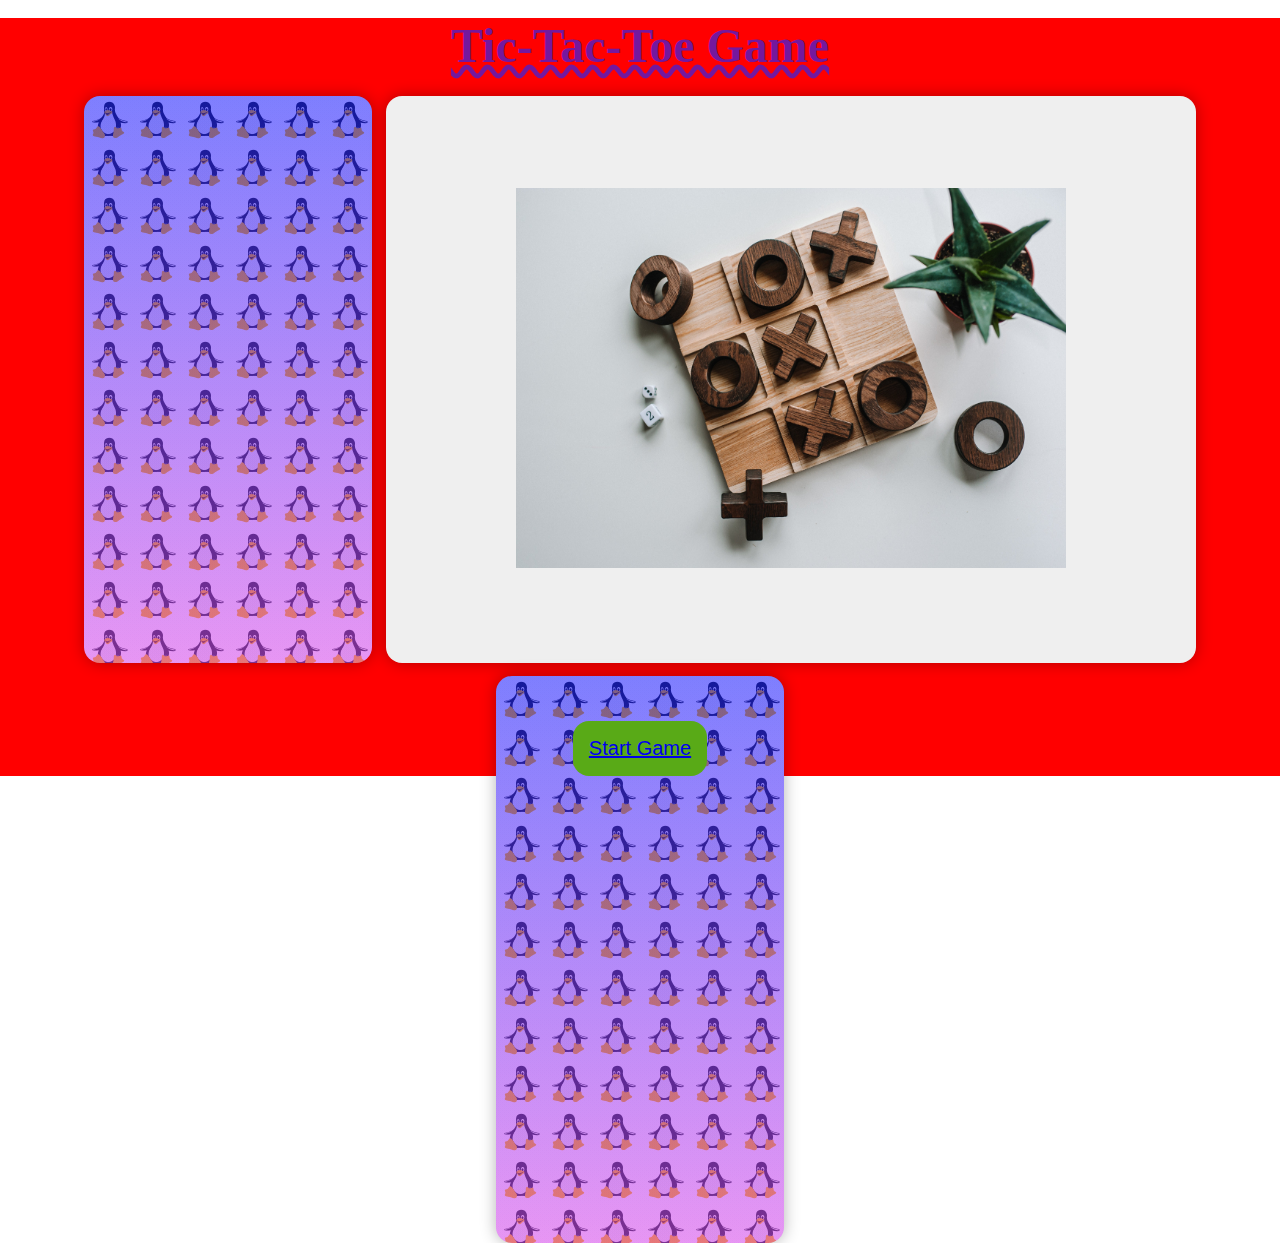
<file: index.html>
<!DOCTYPE html>
<html lang="en">
<head>
  <meta charset="UTF-8">
  <meta name="viewport" content="width=device-width, initial-scale=1.0">
  <title>Tic-Tac-Toe Game</title>
  <link rel="stylesheet" href="index.css">
</head>
<body>
  <br/>
  <div id="myDIV">
    <h1 id="h1">Tic-Tac-Toe Game</h1>
    <div class="container">
      <div class="img">
        <button class="box1"></button>
        <button id="box"><img src="image/board.jpg" height="380px" width="550px"></button>
        <button class="box1"></button>
      </div>   
    </div> 
    <br/>
    <button id="start-btn"><a href="game.html">Start Game</a></button>
  </div>

  <script src="app.js"></script>
</body>
</html>
</file>
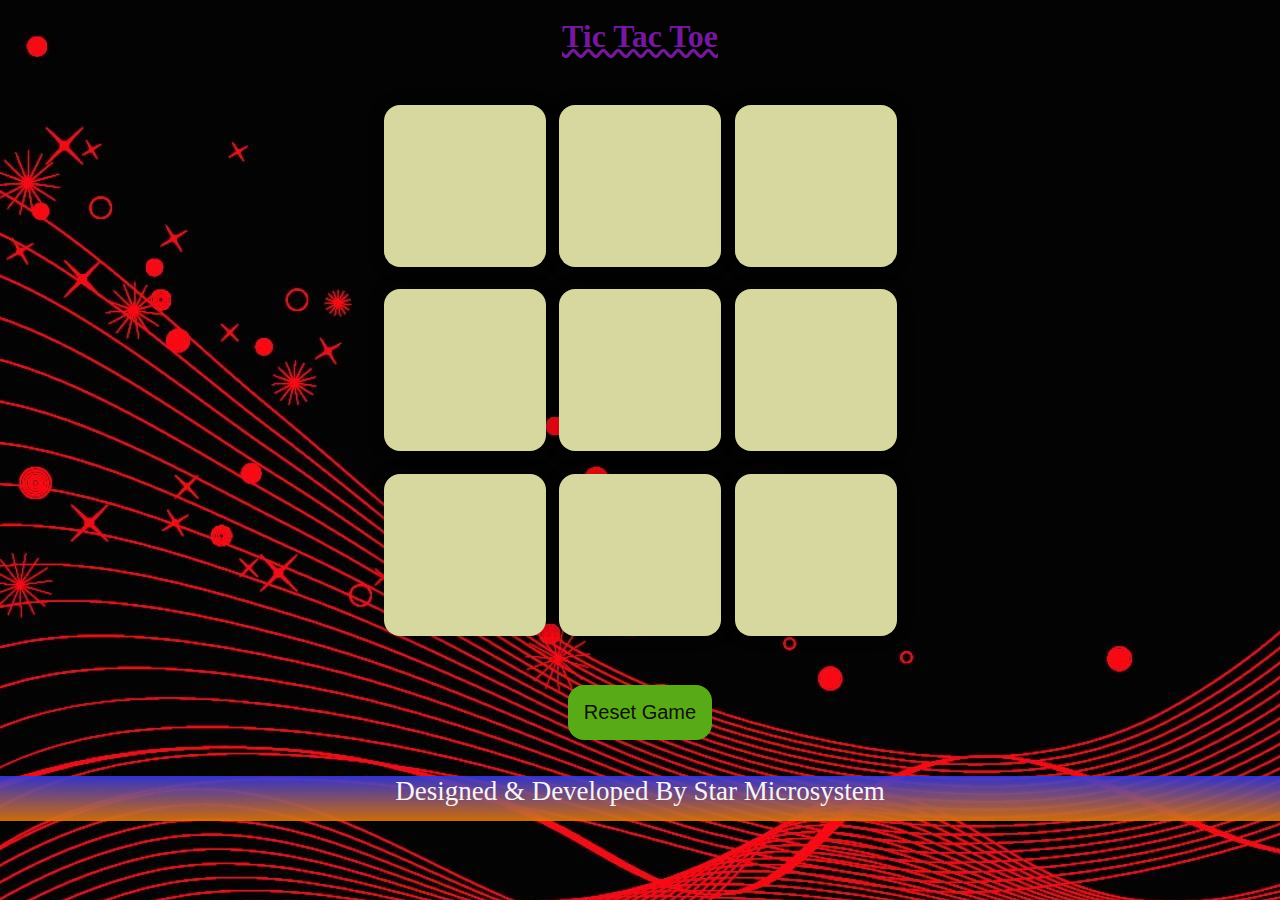
<file: game.html>
<!DOCTYPE html>
<html lang="en">
  <head>
    <meta charset="UTF-8" />
    <meta name="viewport" content="width=device-width, initial-scale=1.0" />
    <title>Home Game</title>
    <link rel="stylesheet" href="style.css" />
  </head>
  <body>
    <div class="msg-container hide">
      <p id="msg">Winner</p>
      <button id="new-btn">New Game</button>
    </div>
    <main><br/>
      <h1 id="h1">Tic Tac Toe</h1>
      <div class="container">
        <div class="game">
          <button class="box"></button>
          <button class="box"></button>
          <button class="box"></button>
          <button class="box"></button>
          <button class="box"></button>
          <button class="box"></button>
          <button class="box"></button>
          <button class="box"></button>
          <button class="box"></button>
        </div>
      </div>
      <button id="reset-btn">Reset Game</button>
    </main>
    <br>
    <br>
    <div>
      <footer id="foter">Designed & Developed By Star Microsystem</footer>
    </div>
    <script src="app.js"></script>
  </body>
</html>
</file>
<file: index.css>
* {
    margin: 0;
    padding: 0;
}

body {
    text-align: center;
}

#h1 {
    color: rgb(116, 24, 158);
    text-decoration: wavy underline rgb(116, 24, 158);
    font-family: Brush Script MT, Cursive;
    font-size: 3rem;
}

.container {
    height: 70vh;
    display: flex;
    justify-content: center;
    align-items: center;
    
}

.img {
    height: 65vmin;
    display: flex;
    flex-wrap: wrap;
    justify-content: center;
    align-items: center;
    gap: 1.5vmin;
}

.box1 {
    height: 63vmin;
    width: 32vmin;
    border-radius: 1rem;
    border: none;
    box-shadow: 0 0 1rem rgba(0, 0, 0, 0.3);
    background-image: linear-gradient(rgba(0, 0, 255, 0.5), rgba(208, 46, 233, 0.5)), url(image/linux.gif);
}

#box {
    height: 63vmin;
    width: 90vmin;
    border-radius: 1rem;
    border: none;
    box-shadow: 0 0 1rem rgba(0, 0, 0, 0.3);
}

#start-btn {
    padding: 1rem;
    font-size: 1.25rem;
    background-color: #59aa17;
    color: #111010;
    border-radius: 1rem;
    border: none;
}

#myDIV {
    height: 100%;
    width: 100%;
    background: red;
    animation: mymove 5s infinite;
}

@keyframes mymove {
    from {background-color: red;}
    to {background-color: blue;}
}
</file>
<file: style.css>
* {
  margin: 0;
  padding: 0;
}

body {
  background-image: url(image/bgwallpaper.jpg);
  text-align: center;
}
#h1 {
  color: rgb(116, 24, 158);
  text-decoration: wavy underline rgb(116, 24, 158);
  font-family: Lucida Handwriting,  Cursive;
}

.container {
  height: 70vh;
  display: flex;
  justify-content: center;
  align-items: center;
}

.game {
  height: 60vmin;
  width: 60vmin;
  display: flex;
  flex-wrap: wrap;
  justify-content: center;
  align-items: center;
  gap: 1.5vmin;
}

.box {
  height: 18vmin;
  width: 18vmin;
  border-radius: 1rem;
  border: none;
  box-shadow: 0 0 1rem rgba(0, 0, 0, 0.3);
  font-size: 8vmin;
  color: #b0413e;
  background-color: #d7d7a0;
}

#reset-btn {
  padding: 1rem;
  font-size: 1.25rem;
  background-color: #59aa17;
  color: #111010;
  border-radius: 1rem;
  border: none;
}

#foter {
  padding: auto;
  height: 5vmin;
  white-space: full;
  font-size: 3vmin;
  text-align: center;
  color: whitesmoke;
  background-image: linear-gradient(180deg, rgba(53, 56, 222, 0.911), rgba(222, 115, 9, 0.922));
}

#new-btn {
  padding: 1rem;
  font-size: 1.25rem;
  background-color: #39790ce8;
  color: #fff;
  border-radius: 1rem;
  border: none;
}

#msg {
  color: #800d97e3;
  font-size: 12vmin;
  font-family: Brush Script MT, Cursive;
 
}

.msg-container {
  height: 100vmin;
  display: flex;
  justify-content: center;
  align-items: center;
  flex-direction: column;
  gap: 4rem;
}

.hide {
  display: none;
}
</file>
